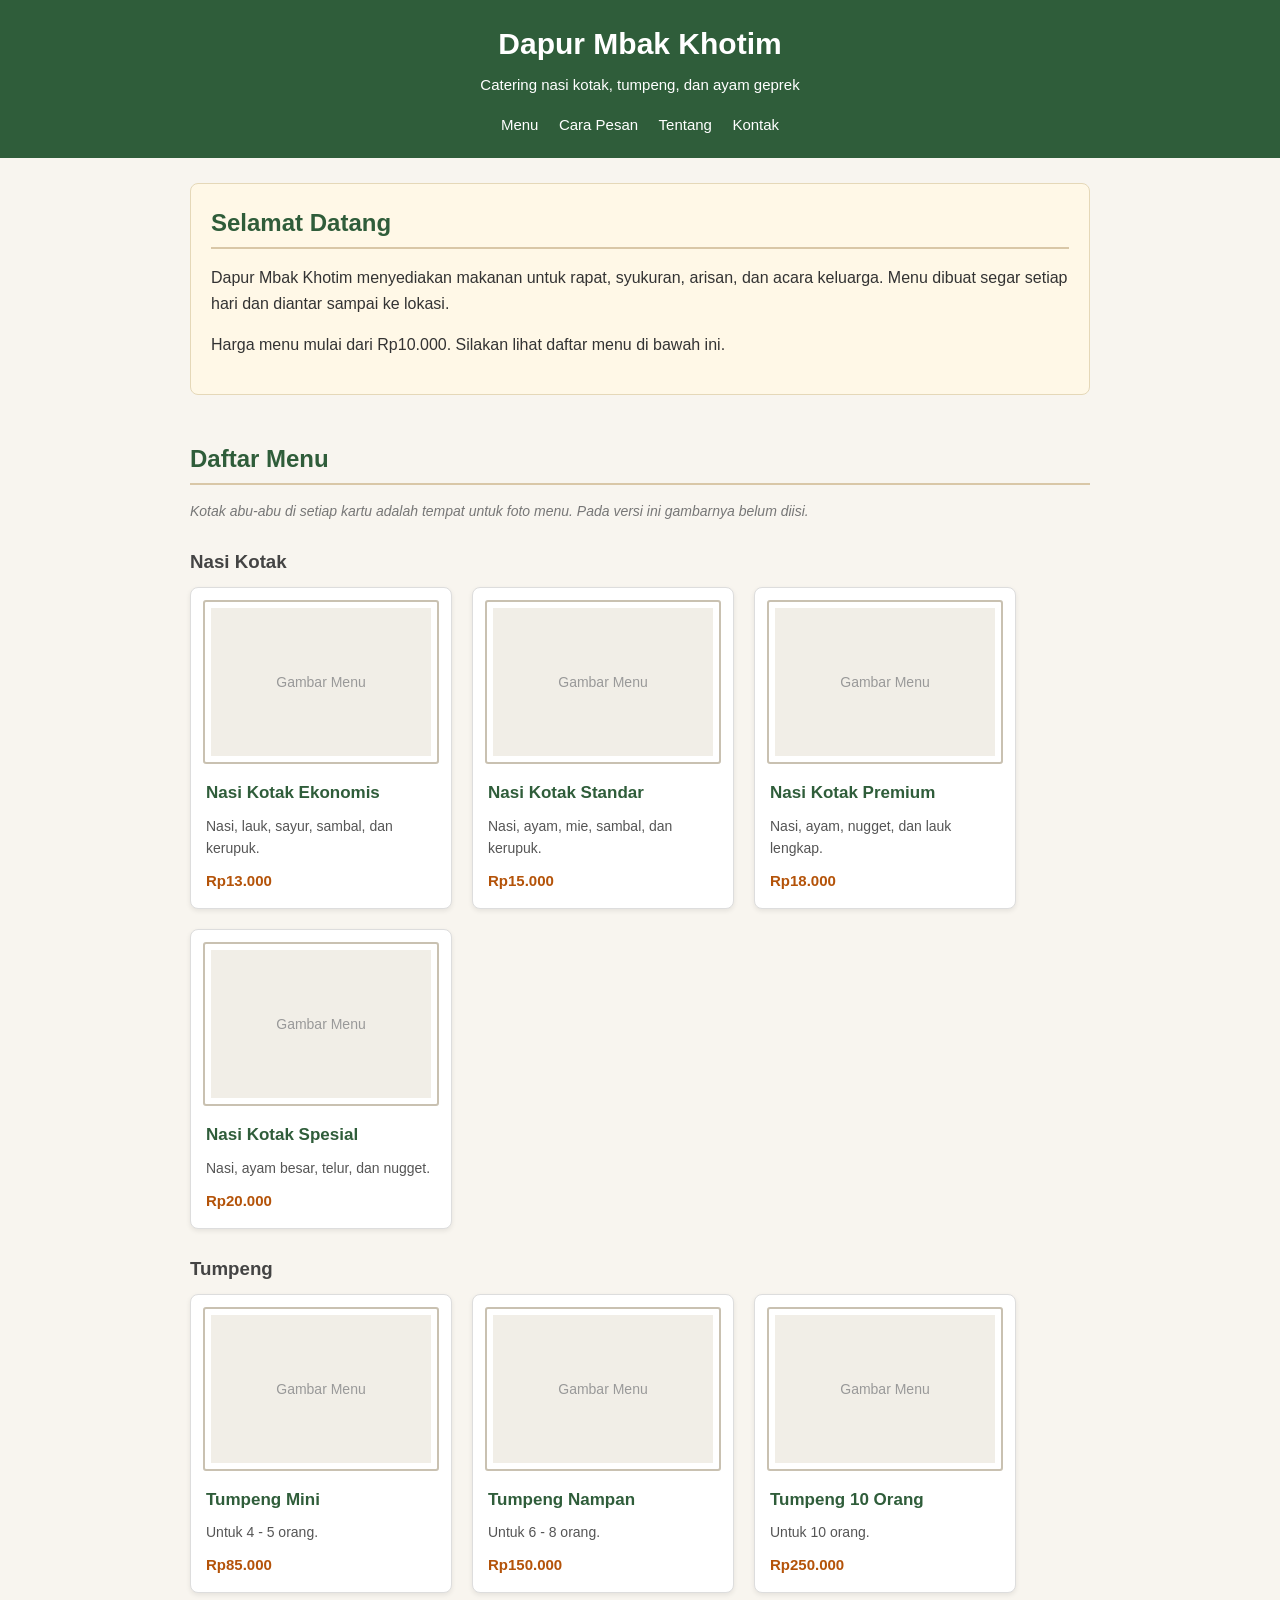
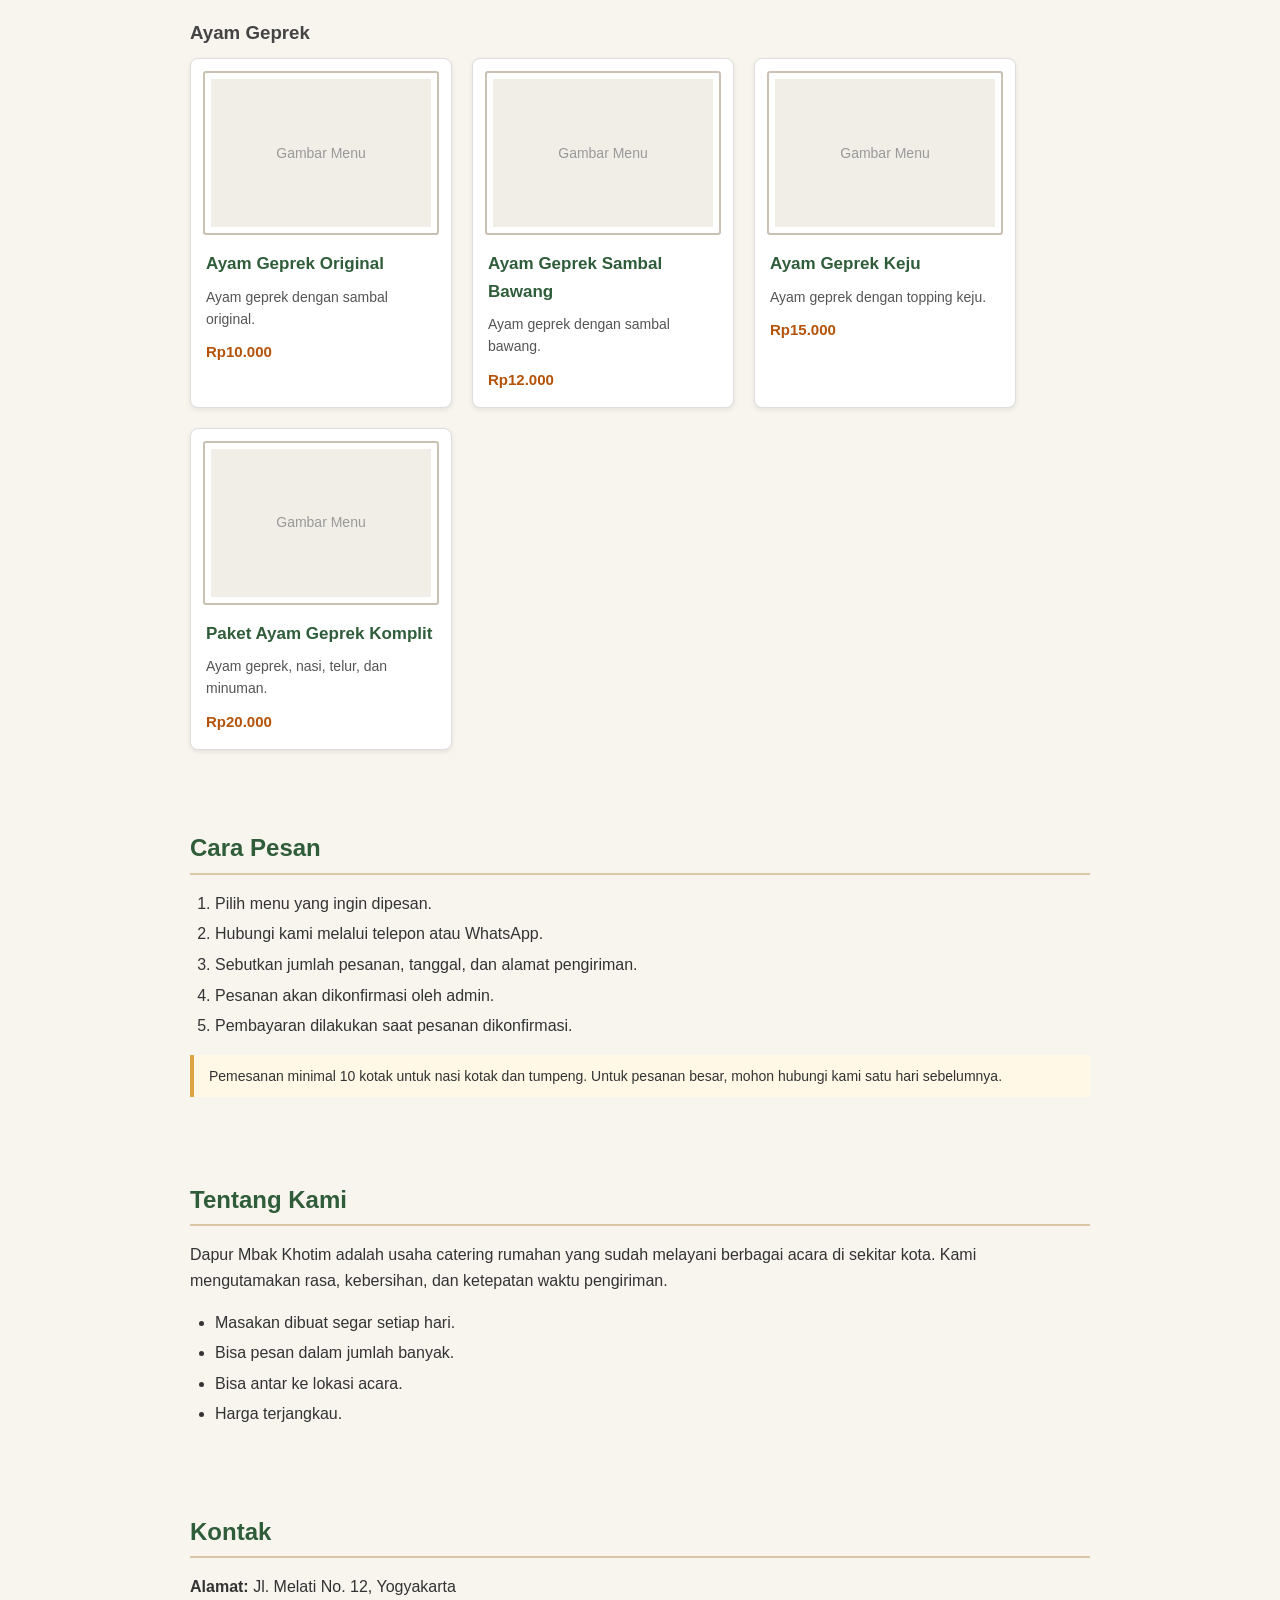
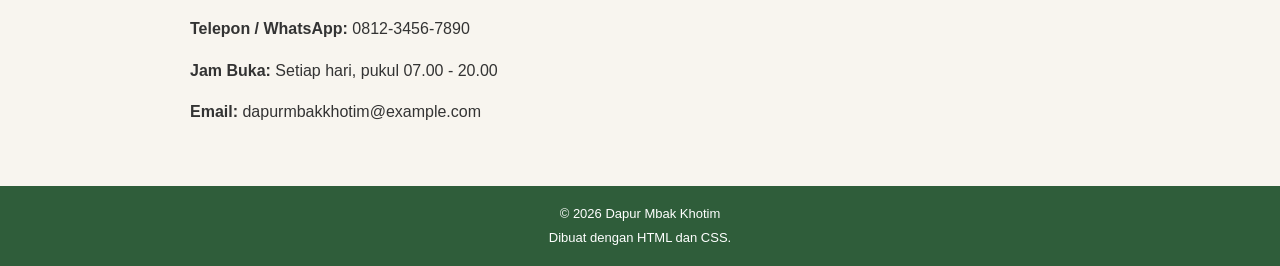
<file: index.html>
<!DOCTYPE html>
<html lang="id">
<head>
  <meta charset="UTF-8">
  <meta name="viewport" content="width=device-width, initial-scale=1.0">
  <title>Dapur Mbak Khotim - Catering Nasi Kotak</title>
  <link rel="stylesheet" href="style.css">
</head>
<body>

  <header>
    <h1>Dapur Mbak Khotim</h1>
    <p>Catering nasi kotak, tumpeng, dan ayam geprek</p>
    <nav>
      <a href="#menu">Menu</a>
      <a href="#cara-pesan">Cara Pesan</a>
      <a href="#tentang">Tentang</a>
      <a href="#kontak">Kontak</a>
    </nav>
  </header>

  <div class="container">

    <section class="sambutan">
      <h2>Selamat Datang</h2>
      <p>
        Dapur Mbak Khotim menyediakan makanan untuk rapat, syukuran,
        arisan, dan acara keluarga. Menu dibuat segar setiap hari dan
        diantar sampai ke lokasi.
      </p>
      <p>
        Harga menu mulai dari Rp10.000. Silakan lihat daftar menu di
        bawah ini.
      </p>
    </section>

    <section id="menu">
      <h2>Daftar Menu</h2>
      <p class="keterangan">
        Kotak abu-abu di setiap kartu adalah tempat untuk foto menu.
        Pada versi ini gambarnya belum diisi.
      </p>

      <h3>Nasi Kotak</h3>
      <div class="menu-grid">

        <div class="menu-card">
          <div class="kotak-gambar">Gambar Menu</div>
          <div class="menu-isi">
            <h4>Nasi Kotak Ekonomis</h4>
            <p>Nasi, lauk, sayur, sambal, dan kerupuk.</p>
            <p class="harga">Rp13.000</p>
          </div>
        </div>

        <div class="menu-card">
          <div class="kotak-gambar">Gambar Menu</div>
          <div class="menu-isi">
            <h4>Nasi Kotak Standar</h4>
            <p>Nasi, ayam, mie, sambal, dan kerupuk.</p>
            <p class="harga">Rp15.000</p>
          </div>
        </div>

        <div class="menu-card">
          <div class="kotak-gambar">Gambar Menu</div>
          <div class="menu-isi">
            <h4>Nasi Kotak Premium</h4>
            <p>Nasi, ayam, nugget, dan lauk lengkap.</p>
            <p class="harga">Rp18.000</p>
          </div>
        </div>

        <div class="menu-card">
          <div class="kotak-gambar">Gambar Menu</div>
          <div class="menu-isi">
            <h4>Nasi Kotak Spesial</h4>
            <p>Nasi, ayam besar, telur, dan nugget.</p>
            <p class="harga">Rp20.000</p>
          </div>
        </div>

      </div>

      <h3>Tumpeng</h3>
      <div class="menu-grid">

        <div class="menu-card">
          <div class="kotak-gambar">Gambar Menu</div>
          <div class="menu-isi">
            <h4>Tumpeng Mini</h4>
            <p>Untuk 4 - 5 orang.</p>
            <p class="harga">Rp85.000</p>
          </div>
        </div>

        <div class="menu-card">
          <div class="kotak-gambar">Gambar Menu</div>
          <div class="menu-isi">
            <h4>Tumpeng Nampan</h4>
            <p>Untuk 6 - 8 orang.</p>
            <p class="harga">Rp150.000</p>
          </div>
        </div>

        <div class="menu-card">
          <div class="kotak-gambar">Gambar Menu</div>
          <div class="menu-isi">
            <h4>Tumpeng 10 Orang</h4>
            <p>Untuk 10 orang.</p>
            <p class="harga">Rp250.000</p>
          </div>
        </div>

      </div>

      <h3>Ayam Geprek</h3>
      <div class="menu-grid">

        <div class="menu-card">
          <div class="kotak-gambar">Gambar Menu</div>
          <div class="menu-isi">
            <h4>Ayam Geprek Original</h4>
            <p>Ayam geprek dengan sambal original.</p>
            <p class="harga">Rp10.000</p>
          </div>
        </div>

        <div class="menu-card">
          <div class="kotak-gambar">Gambar Menu</div>
          <div class="menu-isi">
            <h4>Ayam Geprek Sambal Bawang</h4>
            <p>Ayam geprek dengan sambal bawang.</p>
            <p class="harga">Rp12.000</p>
          </div>
        </div>

        <div class="menu-card">
          <div class="kotak-gambar">Gambar Menu</div>
          <div class="menu-isi">
            <h4>Ayam Geprek Keju</h4>
            <p>Ayam geprek dengan topping keju.</p>
            <p class="harga">Rp15.000</p>
          </div>
        </div>

        <div class="menu-card">
          <div class="kotak-gambar">Gambar Menu</div>
          <div class="menu-isi">
            <h4>Paket Ayam Geprek Komplit</h4>
            <p>Ayam geprek, nasi, telur, dan minuman.</p>
            <p class="harga">Rp20.000</p>
          </div>
        </div>

      </div>
    </section>

    <section id="cara-pesan">
      <h2>Cara Pesan</h2>
      <ol>
        <li>Pilih menu yang ingin dipesan.</li>
        <li>Hubungi kami melalui telepon atau WhatsApp.</li>
        <li>Sebutkan jumlah pesanan, tanggal, dan alamat pengiriman.</li>
        <li>Pesanan akan dikonfirmasi oleh admin.</li>
        <li>Pembayaran dilakukan saat pesanan dikonfirmasi.</li>
      </ol>
      <p class="catatan">
        Pemesanan minimal 10 kotak untuk nasi kotak dan tumpeng.
        Untuk pesanan besar, mohon hubungi kami satu hari sebelumnya.
      </p>
    </section>

    <section id="tentang">
      <h2>Tentang Kami</h2>
      <p>
        Dapur Mbak Khotim adalah usaha catering rumahan yang sudah
        melayani berbagai acara di sekitar kota. Kami mengutamakan
        rasa, kebersihan, dan ketepatan waktu pengiriman.
      </p>
      <ul>
        <li>Masakan dibuat segar setiap hari.</li>
        <li>Bisa pesan dalam jumlah banyak.</li>
        <li>Bisa antar ke lokasi acara.</li>
        <li>Harga terjangkau.</li>
      </ul>
    </section>

    <section id="kontak">
      <h2>Kontak</h2>
      <p><strong>Alamat:</strong> Jl. Melati No. 12, Yogyakarta</p>
      <p><strong>Telepon / WhatsApp:</strong> 0812-3456-7890</p>
      <p><strong>Jam Buka:</strong> Setiap hari, pukul 07.00 - 20.00</p>
      <p><strong>Email:</strong> dapurmbakkhotim@example.com</p>
    </section>

  </div>

  <footer>
    <p>&copy; 2026 Dapur Mbak Khotim</p>
    <p>Dibuat dengan HTML dan CSS.</p>
  </footer>

</body>
</html>
</file>
<file: style.css>
/* =========================================
   Dapur Mbak Khotim
   Tampilan sederhana dengan HTML dan CSS
   ========================================= */

/* Pengaturan dasar halaman */
body {
  margin: 0;
  background-color: #f8f5ef;
  color: #333333;
  font-family: Arial, sans-serif;
  font-size: 16px;
  line-height: 1.6;
}

/* Header dan menu navigasi */
header {
  background-color: #2f5d3a;
  color: #ffffff;
  padding: 20px;
  text-align: center;
}

header h1 {
  margin: 0 0 5px 0;
  font-size: 30px;
}

header p {
  margin: 0 0 15px 0;
  font-size: 15px;
}

nav a {
  color: #ffffff;
  margin: 0 8px;
  text-decoration: none;
  font-size: 15px;
}

nav a:hover {
  text-decoration: underline;
}

/* Isi halaman */
.container {
  width: 90%;
  max-width: 900px;
  margin: 0 auto;
}

section {
  padding: 25px 0;
}

h2 {
  color: #2f5d3a;
  border-bottom: 2px solid #d9c7a7;
  padding-bottom: 5px;
  margin-bottom: 15px;
}

h3 {
  color: #444444;
  margin-top: 25px;
  margin-bottom: 10px;
}

/* Kotak sambutan */
.sambutan {
  background-color: #fff8e7;
  border: 1px solid #e5d8b8;
  border-radius: 8px;
  padding: 20px;
  margin-top: 25px;
}

.sambutan h2 {
  margin-top: 0;
}

/* Daftar menu berbentuk kartu */
.keterangan {
  font-size: 14px;
  color: #777777;
  font-style: italic;
}

.menu-grid {
  display: flex;
  flex-wrap: wrap;
  gap: 20px;
  margin-bottom: 10px;
}

.menu-card {
  width: 260px;
  background-color: #ffffff;
  border: 1px solid #dddddd;
  border-radius: 8px;
  overflow: hidden;
  box-shadow: 0 2px 5px rgba(0, 0, 0, 0.08);
}

/* Kotak tempat gambar menu, dibuat seperti bingkai foto */
.kotak-gambar {
  height: 160px;
  margin: 12px 12px 0 12px;
  background-color: #f1eee7;
  border: 2px solid #c9c1b1;
  border-radius: 3px;
  box-shadow: inset 0 0 0 6px #ffffff;
  color: #999999;
  display: flex;
  align-items: center;
  justify-content: center;
  font-size: 14px;
}

.menu-isi {
  padding: 15px;
}

.menu-isi h4 {
  margin: 0 0 8px 0;
  color: #2f5d3a;
  font-size: 17px;
}

.menu-isi p {
  margin: 0 0 10px 0;
  color: #555555;
  font-size: 14px;
}

.menu-isi .harga {
  margin: 0;
  color: #b45309;
  font-size: 15px;
  font-weight: bold;
}

/* Daftar cara pesan */
ol,
ul {
  padding-left: 25px;
}

li {
  margin-bottom: 5px;
}

/* Catatan kecil */
.catatan {
  background-color: #fff8e7;
  border-left: 4px solid #d9a441;
  padding: 10px 15px;
  font-size: 14px;
}

/* Footer */
footer {
  background-color: #2f5d3a;
  color: #ffffff;
  text-align: center;
  padding: 15px;
  margin-top: 20px;
}

footer p {
  margin: 3px 0;
  font-size: 13px;
}

/* Supaya kartu menu tetap rapi di layar kecil */
@media (max-width: 600px) {
  .menu-card {
    width: 100%;
  }

  header h1 {
    font-size: 24px;
  }
}
</file>
